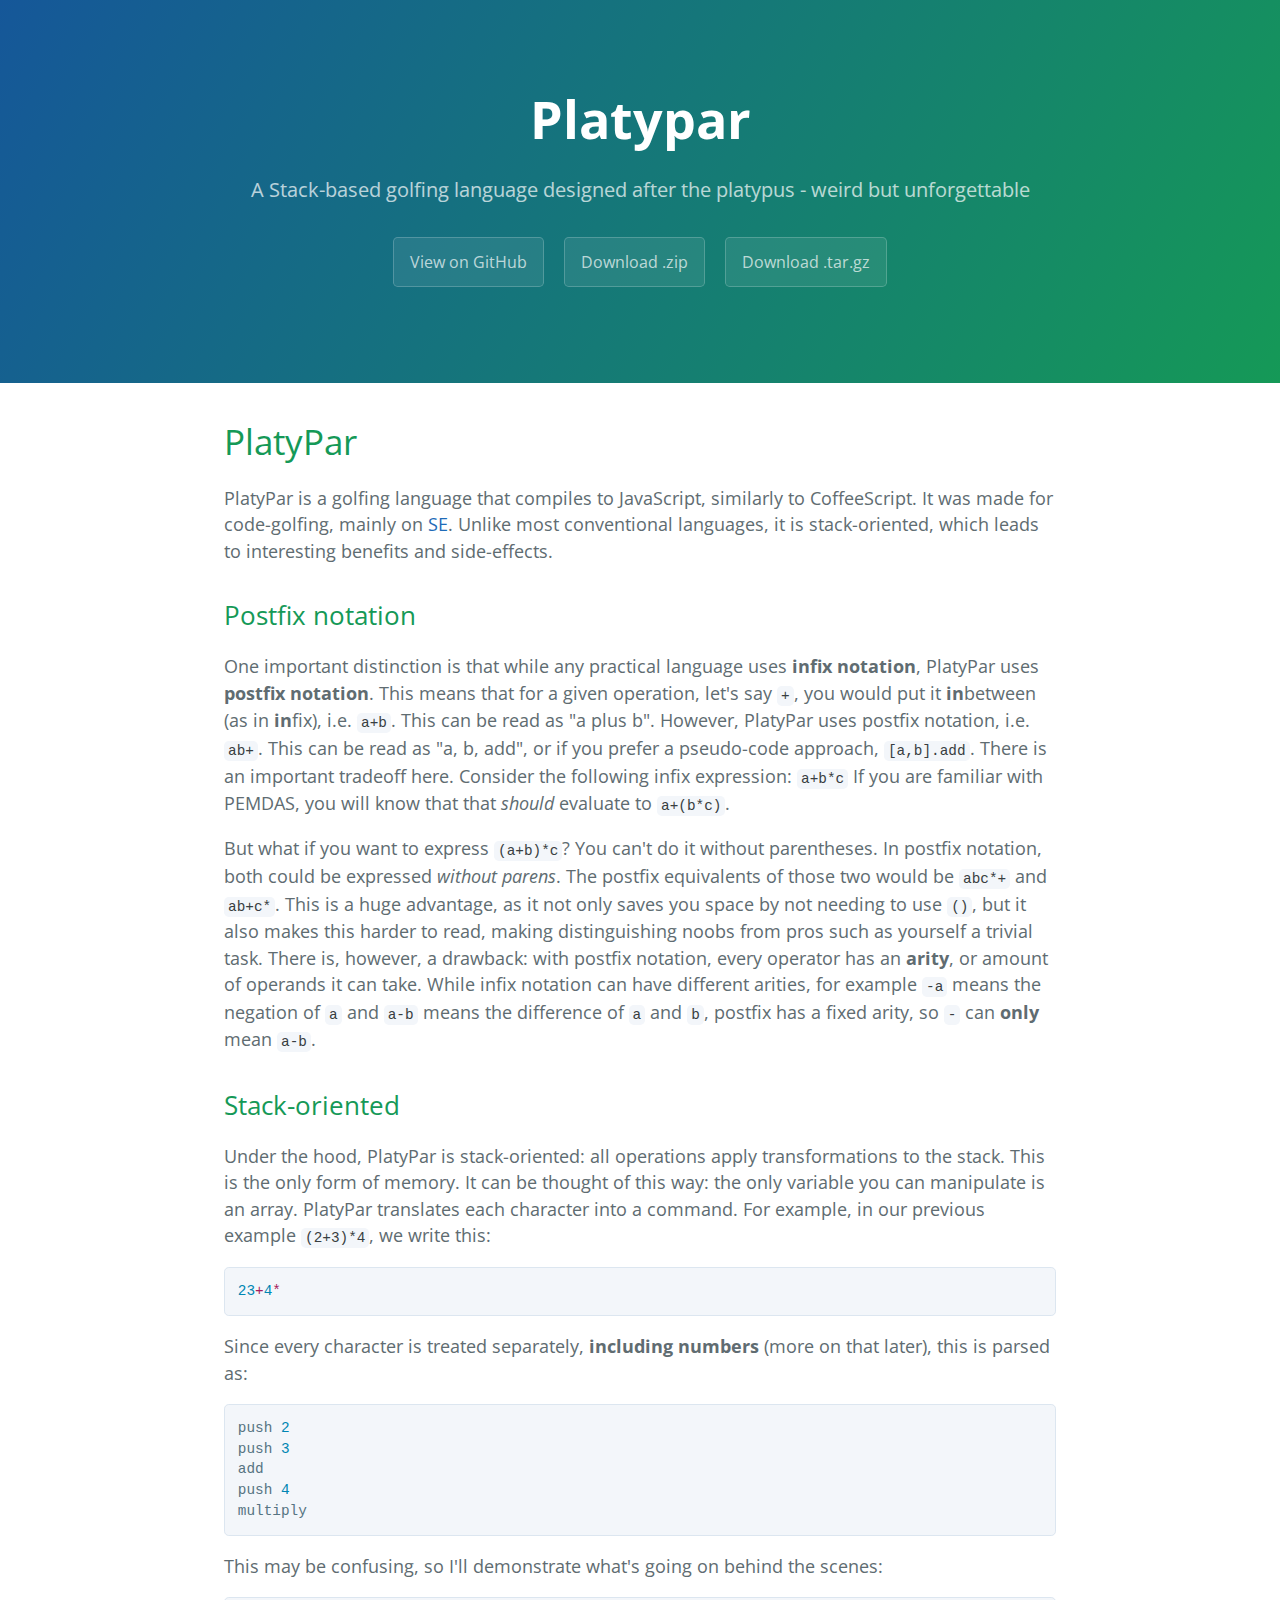
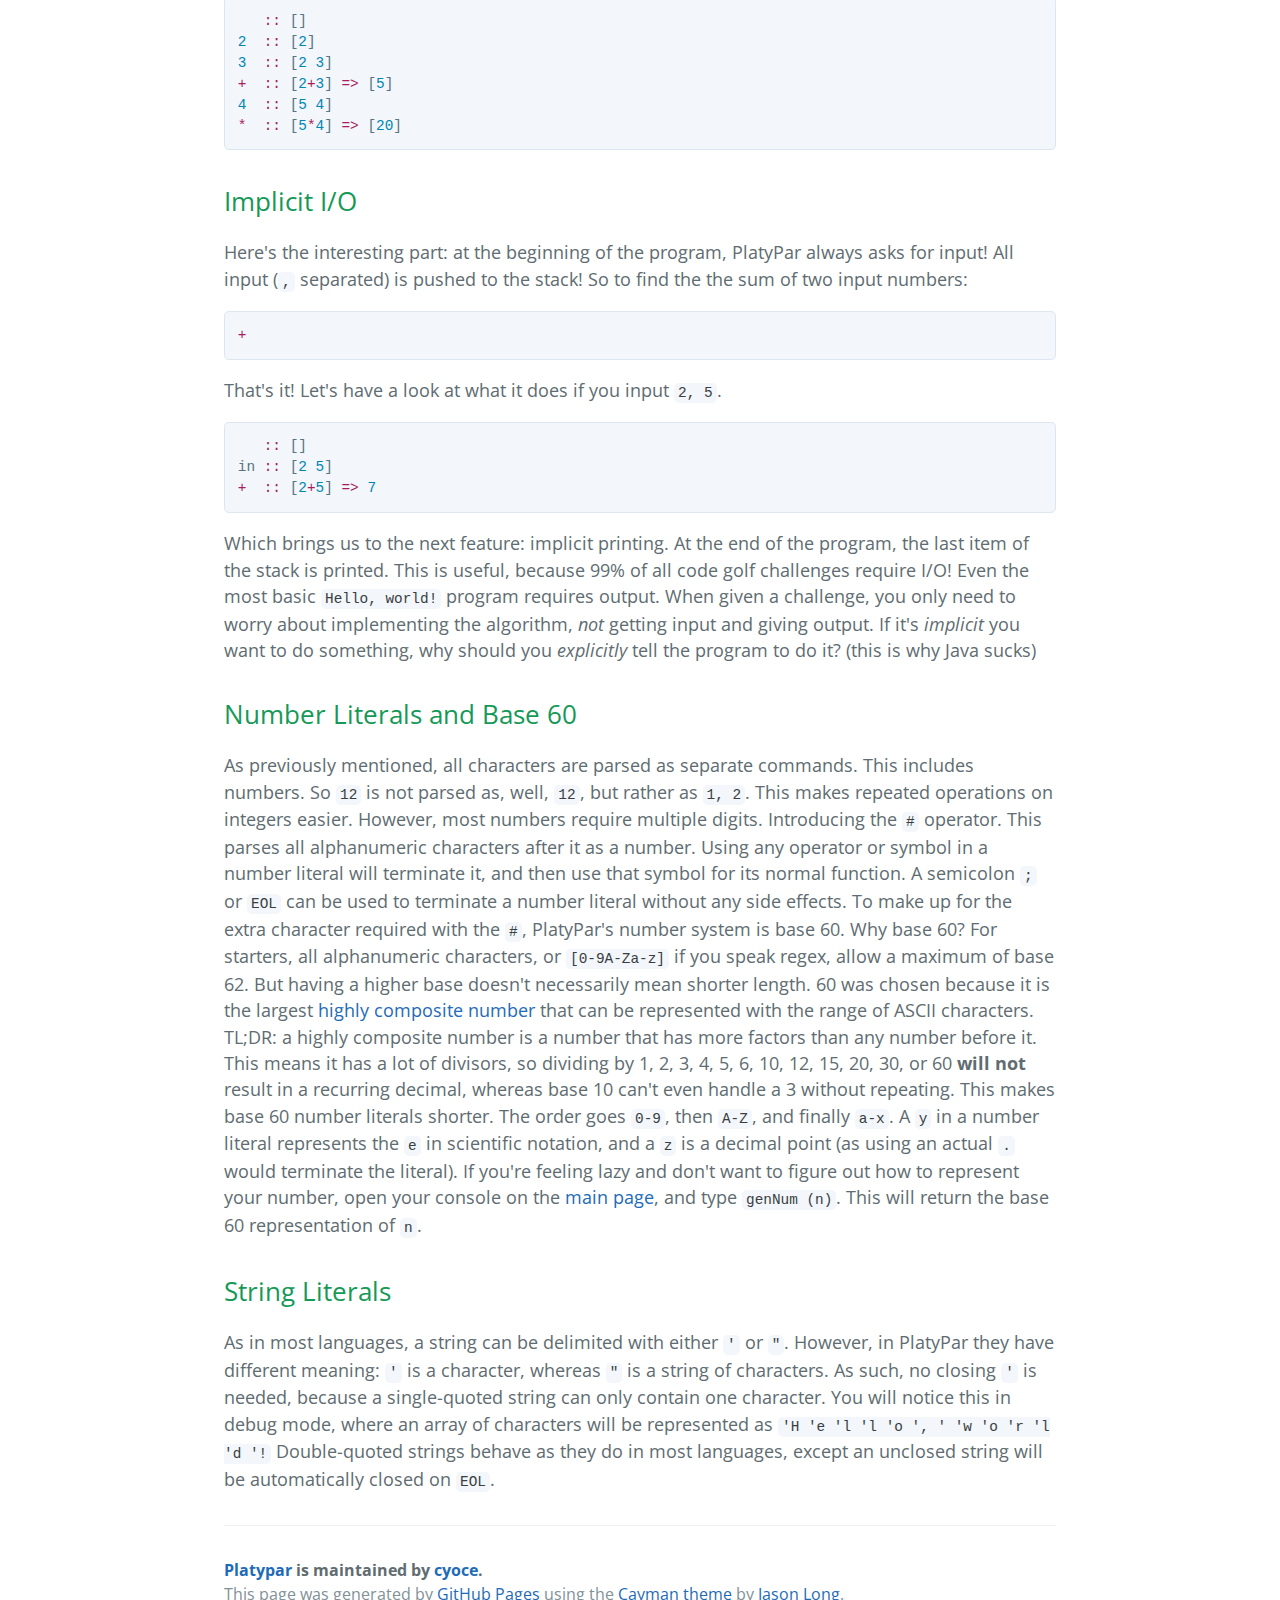
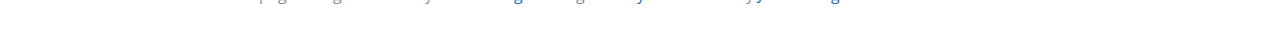
<file: index.html>
<!DOCTYPE html>
<html lang="en-us">
  <head>
    <meta charset="UTF-8">
    <title>Platypar by cyoce</title>
    <meta name="viewport" content="width=device-width, initial-scale=1">
    <link rel="stylesheet" type="text/css" href="stylesheets/normalize.css" media="screen">
    <link href='https://fonts.googleapis.com/css?family=Open+Sans:400,700' rel='stylesheet' type='text/css'>
    <link rel="stylesheet" type="text/css" href="stylesheets/stylesheet.css" media="screen">
    <link rel="stylesheet" type="text/css" href="stylesheets/github-light.css" media="screen">
  </head>
  <body>
    <section class="page-header">
      <h1 class="project-name">Platypar</h1>
      <h2 class="project-tagline">A Stack-based golfing language designed after the platypus - weird but unforgettable</h2>
      <a href="https://github.com/cyoce/PlatyPar" class="btn">View on GitHub</a>
      <a href="https://github.com/cyoce/PlatyPar/zipball/master" class="btn">Download .zip</a>
      <a href="https://github.com/cyoce/PlatyPar/tarball/master" class="btn">Download .tar.gz</a>
    </section>

    <section class="main-content">
      <h1>
<a id="platypar" class="anchor" href="#platypar" aria-hidden="true"><span class="octicon octicon-link"></span></a>PlatyPar</h1>

<p>PlatyPar is a golfing language that compiles to JavaScript, similarly to CoffeeScript. It was made for code-golfing, mainly on <a href="http://codegolf.stackexchange.com">SE</a>. Unlike most conventional languages, it is stack-oriented, which leads to interesting benefits and side-effects. </p>

<h2>
<a id="postfix-notation" class="anchor" href="#postfix-notation" aria-hidden="true"><span class="octicon octicon-link"></span></a>Postfix notation</h2>

<p>One important distinction is that while any practical language uses <strong>infix notation</strong>, PlatyPar uses <strong>postfix notation</strong>.
This means that for a given operation, let's say <code>+</code>, you would put it <strong>in</strong>between (as in <strong>in</strong>fix), i.e. <code>a+b</code>. This can be read as "a plus b".
However, PlatyPar uses postfix notation, i.e. <code>ab+</code>. This can be read as "a, b, add", or if you prefer a pseudo-code approach, <code>[a,b].add</code>.
There is an important tradeoff here. Consider the following infix expression:
<code>a+b*c</code>
If you are familiar with PEMDAS, you will know that that <em>should</em> evaluate to <code>a+(b*c)</code>. </p>

<p>But what if you want to express <code>(a+b)*c</code>? You can't do it without parentheses. In postfix notation, both could be expressed <em>without parens</em>.
The postfix equivalents of those two would be <code>abc*+</code> and <code>ab+c*</code>. This is a huge advantage, as it not only saves you space by not needing to use <code>()</code>, but it also makes this harder to read, making distinguishing noobs from pros such as yourself a trivial task.
There is, however, a drawback: with postfix notation, every operator has an <strong>arity</strong>, or amount of operands it can take. While infix notation can have different arities, for example <code>-a</code> means the negation of <code>a</code> and <code>a-b</code> means the difference of <code>a</code> and <code>b</code>, postfix has a fixed arity, so <code>-</code> can <strong>only</strong> mean <code>a-b</code>. </p>

<h2>
<a id="stack-oriented" class="anchor" href="#stack-oriented" aria-hidden="true"><span class="octicon octicon-link"></span></a>Stack-oriented</h2>

<p>Under the hood, PlatyPar is stack-oriented: all operations apply transformations to the stack. This is the only form of memory. It can be thought of this way: the only variable you can manipulate is an array.
PlatyPar translates each character into a command. For example, in our previous example <code>(2+3)*4</code>, we write this:</p>

<div class="highlight highlight-source-js"><pre><span class="pl-c1">23</span><span class="pl-k">+</span><span class="pl-c1">4</span><span class="pl-k">*</span></pre></div>

<p>Since every character is treated separately, <strong>including numbers</strong> (more on that later), this is parsed as:</p>

<div class="highlight highlight-source-js"><pre>push <span class="pl-c1">2</span>
push <span class="pl-c1">3</span>
add
push <span class="pl-c1">4</span>
multiply</pre></div>

<p>This may be confusing, so I'll demonstrate what's going on behind the scenes:</p>

<div class="highlight highlight-source-js"><pre>   <span class="pl-k">::</span> []
<span class="pl-c1">2</span>  <span class="pl-k">::</span> [<span class="pl-c1">2</span>]
<span class="pl-c1">3</span>  <span class="pl-k">::</span> [<span class="pl-c1">2</span> <span class="pl-c1">3</span>]
<span class="pl-k">+</span>  <span class="pl-k">::</span> [<span class="pl-c1">2</span><span class="pl-k">+</span><span class="pl-c1">3</span>] <span class="pl-k">=&gt;</span> [<span class="pl-c1">5</span>]
<span class="pl-c1">4</span>  <span class="pl-k">::</span> [<span class="pl-c1">5</span> <span class="pl-c1">4</span>]
<span class="pl-k">*</span>  <span class="pl-k">::</span> [<span class="pl-c1">5</span><span class="pl-k">*</span><span class="pl-c1">4</span>] <span class="pl-k">=&gt;</span> [<span class="pl-c1">20</span>]</pre></div>

<h2>
<a id="implicit-io" class="anchor" href="#implicit-io" aria-hidden="true"><span class="octicon octicon-link"></span></a>Implicit I/O</h2>

<p>Here's the interesting part: at the beginning of the program, PlatyPar always asks for input! All input (<code>,</code> separated) is pushed to the stack! So to find the the sum of two input numbers:</p>

<div class="highlight highlight-source-js"><pre><span class="pl-k">+</span></pre></div>

<p>That's it! Let's have a look at what it does if you input <code>2, 5</code>.</p>

<div class="highlight highlight-source-js"><pre>   <span class="pl-k">::</span> []
in <span class="pl-k">::</span> [<span class="pl-c1">2</span> <span class="pl-c1">5</span>]
<span class="pl-k">+</span>  <span class="pl-k">::</span> [<span class="pl-c1">2</span><span class="pl-k">+</span><span class="pl-c1">5</span>] <span class="pl-k">=&gt;</span> <span class="pl-c1">7</span></pre></div>

<p>Which brings us to the next feature: implicit printing.
At the end of the program, the last item of the stack is printed. This is useful, because 99% of all code golf challenges require I/O! Even the most basic <code>Hello, world!</code> program requires output. When given a challenge, you only need to worry about implementing the algorithm, <em>not</em> getting input and giving output. If it's <em>implicit</em> you want to do something, why should you <em>explicitly</em> tell the program to do it? (this is why Java sucks)</p>

<h2>
<a id="number-literals-and-base-60" class="anchor" href="#number-literals-and-base-60" aria-hidden="true"><span class="octicon octicon-link"></span></a>Number Literals and Base 60</h2>

<p>As previously mentioned, all characters are parsed as separate commands. This includes numbers. So <code>12</code> is not parsed as, well, <code>12</code>, but rather as <code>1, 2</code>. This makes repeated operations on integers easier. However, most numbers require multiple digits. Introducing the <code>#</code> operator. This parses all alphanumeric characters after it as a number. Using any operator or symbol in a number literal will terminate it, and then use that symbol for its normal function. A semicolon <code>;</code> or <code>EOL</code> can be used to terminate a number literal without any side effects. 
To make up for the extra character required with the <code>#</code>, PlatyPar's number system is base 60. Why base 60? For starters, all alphanumeric characters, or <code>[0-9A-Za-z]</code> if you speak regex, allow a maximum of base 62. But having a higher base doesn't necessarily mean shorter length. 60 was chosen because it is the largest <a href="https://en.wikipedia.org/wiki/Highly_composite_number">highly composite number</a> that can be represented with the range of ASCII characters. TL;DR: a highly composite number is a number that has more factors than any number before it. This means it has a lot of divisors, so dividing by 1, 2, 3, 4, 5, 6, 10, 12, 15, 20, 30, or 60 <strong>will not</strong> result in a recurring decimal, whereas base 10 can't even handle a 3 without repeating. This makes base 60 number literals shorter. The order goes <code>0-9</code>, then <code>A-Z</code>, and finally <code>a-x</code>. A <code>y</code> in a number literal represents the <code>e</code> in scientific notation, and a <code>z</code> is a decimal point (as using an actual <code>.</code> would terminate the literal). If you're feeling lazy and don't want to figure out how to represent your number, open your console on the <a href="https://rawgit.com/cyoce/PlatyPar/master/page.html">main page</a>, and type <code>genNum (n)</code>. This will return the base 60 representation of <code>n</code>.</p>

<h2>
<a id="string-literals" class="anchor" href="#string-literals" aria-hidden="true"><span class="octicon octicon-link"></span></a>String Literals</h2>

<p>As in most languages, a string can be delimited with either <code>'</code> or <code>"</code>. However, in PlatyPar they have different meaning: <code>'</code> is a character, whereas <code>"</code> is a string of characters. As such, no closing <code>'</code> is needed, because a single-quoted string can only contain one character. You will notice this in debug mode, where an array of characters will be represented as <code>'H 'e 'l 'l 'o ', ' 'w 'o 'r 'l 'd '!</code>
Double-quoted strings behave as they do in most languages, except an unclosed string will be automatically closed on <code>EOL</code>.</p>

      <footer class="site-footer">
        <span class="site-footer-owner"><a href="https://github.com/cyoce/PlatyPar">Platypar</a> is maintained by <a href="https://github.com/cyoce">cyoce</a>.</span>

        <span class="site-footer-credits">This page was generated by <a href="https://pages.github.com">GitHub Pages</a> using the <a href="https://github.com/jasonlong/cayman-theme">Cayman theme</a> by <a href="https://twitter.com/jasonlong">Jason Long</a>.</span>
      </footer>

    </section>

  
  </body>
</html>
</file>
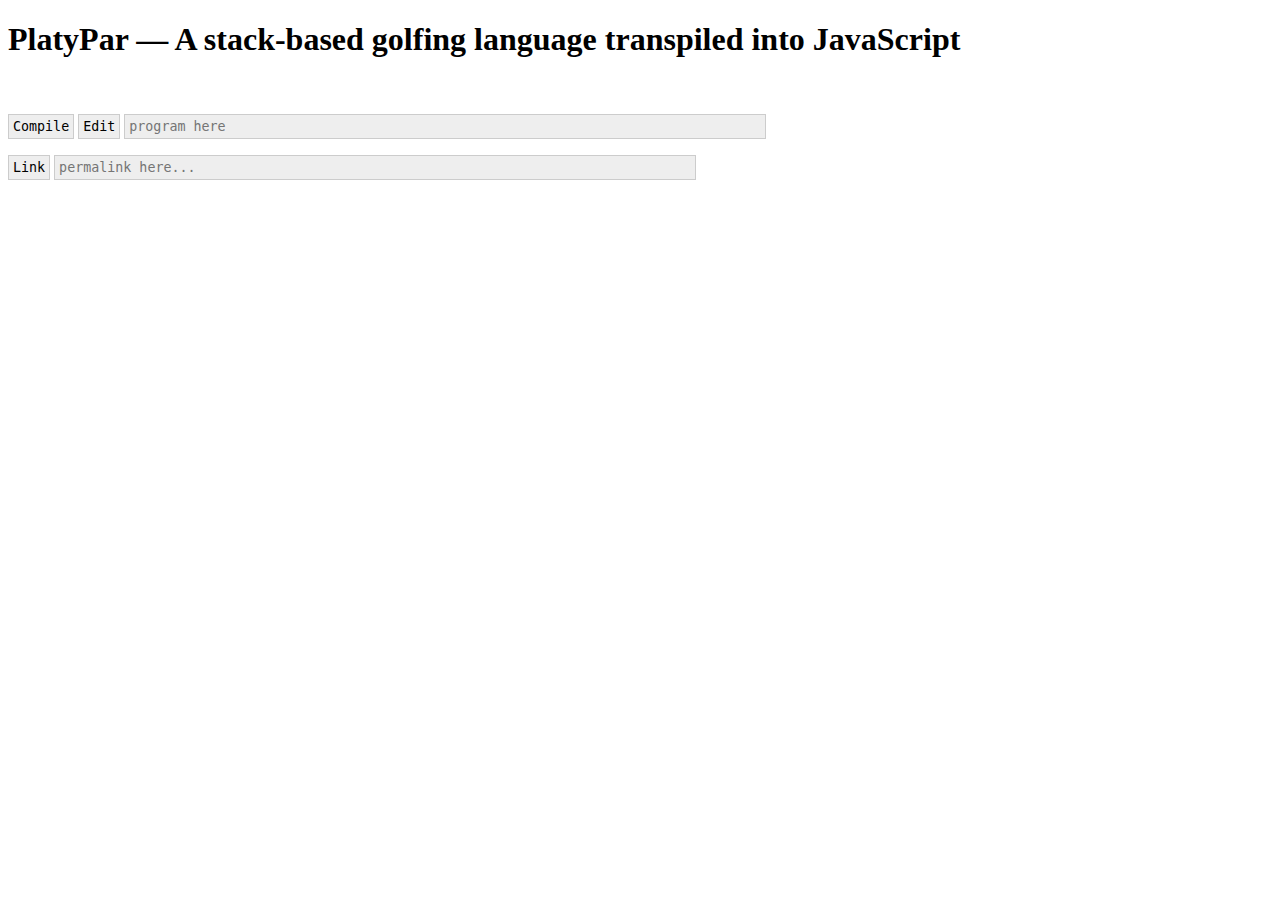
<file: page.html>
<!DOCTYPE html>
<html>
<head>
<script type='text/javascript' src='eval.js' defer></script>
<link rel='stylesheet' href='style.css'>
<meta charset="utf-8">
  <title>PlatyPar Compiler</title>
</head>
<body>
  <h1>PlatyPar — A stack-based golfing language transpiled into JavaScript</h1>
  <br>
  <button class='box' id=compile onclick='compile_program()' focus>Compile</button> <button class='box' id=edit onclick='edit_program()'>Edit</button>
  <input class='box box-input' id=main placeholder='program here'/>
  <br>
  <button class='box' id=getlink onclick='codelink_get()'>Link</button>
  <input class='box box-input' id=linkbox placeholder='permalink here...'/>
</body>
</html>
</file>
<file: stylesheets/stylesheet.css>
* {
  box-sizing: border-box; }

body {
  padding: 0;
  margin: 0;
  font-family: "Open Sans", "Helvetica Neue", Helvetica, Arial, sans-serif;
  font-size: 16px;
  line-height: 1.5;
  color: #606c71; }

a {
  color: #1e6bb8;
  text-decoration: none; }
  a:hover {
    text-decoration: underline; }

.btn {
  display: inline-block;
  margin-bottom: 1rem;
  color: rgba(255, 255, 255, 0.7);
  background-color: rgba(255, 255, 255, 0.08);
  border-color: rgba(255, 255, 255, 0.2);
  border-style: solid;
  border-width: 1px;
  border-radius: 0.3rem;
  transition: color 0.2s, background-color 0.2s, border-color 0.2s; }
  .btn + .btn {
    margin-left: 1rem; }

.btn:hover {
  color: rgba(255, 255, 255, 0.8);
  text-decoration: none;
  background-color: rgba(255, 255, 255, 0.2);
  border-color: rgba(255, 255, 255, 0.3); }

@media screen and (min-width: 64em) {
  .btn {
    padding: 0.75rem 1rem; } }

@media screen and (min-width: 42em) and (max-width: 64em) {
  .btn {
    padding: 0.6rem 0.9rem;
    font-size: 0.9rem; } }

@media screen and (max-width: 42em) {
  .btn {
    display: block;
    width: 100%;
    padding: 0.75rem;
    font-size: 0.9rem; }
    .btn + .btn {
      margin-top: 1rem;
      margin-left: 0; } }

.page-header {
  color: #fff;
  text-align: center;
  background-color: #159957;
  background-image: linear-gradient(120deg, #155799, #159957); }

@media screen and (min-width: 64em) {
  .page-header {
    padding: 5rem 6rem; } }

@media screen and (min-width: 42em) and (max-width: 64em) {
  .page-header {
    padding: 3rem 4rem; } }

@media screen and (max-width: 42em) {
  .page-header {
    padding: 2rem 1rem; } }

.project-name {
  margin-top: 0;
  margin-bottom: 0.1rem; }

@media screen and (min-width: 64em) {
  .project-name {
    font-size: 3.25rem; } }

@media screen and (min-width: 42em) and (max-width: 64em) {
  .project-name {
    font-size: 2.25rem; } }

@media screen and (max-width: 42em) {
  .project-name {
    font-size: 1.75rem; } }

.project-tagline {
  margin-bottom: 2rem;
  font-weight: normal;
  opacity: 0.7; }

@media screen and (min-width: 64em) {
  .project-tagline {
    font-size: 1.25rem; } }

@media screen and (min-width: 42em) and (max-width: 64em) {
  .project-tagline {
    font-size: 1.15rem; } }

@media screen and (max-width: 42em) {
  .project-tagline {
    font-size: 1rem; } }

.main-content :first-child {
  margin-top: 0; }
.main-content img {
  max-width: 100%; }
.main-content h1, .main-content h2, .main-content h3, .main-content h4, .main-content h5, .main-content h6 {
  margin-top: 2rem;
  margin-bottom: 1rem;
  font-weight: normal;
  color: #159957; }
.main-content p {
  margin-bottom: 1em; }
.main-content code {
  padding: 2px 4px;
  font-family: Consolas, "Liberation Mono", Menlo, Courier, monospace;
  font-size: 0.9rem;
  color: #383e41;
  background-color: #f3f6fa;
  border-radius: 0.3rem; }
.main-content pre {
  padding: 0.8rem;
  margin-top: 0;
  margin-bottom: 1rem;
  font: 1rem Consolas, "Liberation Mono", Menlo, Courier, monospace;
  color: #567482;
  word-wrap: normal;
  background-color: #f3f6fa;
  border: solid 1px #dce6f0;
  border-radius: 0.3rem; }
  .main-content pre > code {
    padding: 0;
    margin: 0;
    font-size: 0.9rem;
    color: #567482;
    word-break: normal;
    white-space: pre;
    background: transparent;
    border: 0; }
.main-content .highlight {
  margin-bottom: 1rem; }
  .main-content .highlight pre {
    margin-bottom: 0;
    word-break: normal; }
.main-content .highlight pre, .main-content pre {
  padding: 0.8rem;
  overflow: auto;
  font-size: 0.9rem;
  line-height: 1.45;
  border-radius: 0.3rem; }
.main-content pre code, .main-content pre tt {
  display: inline;
  max-width: initial;
  padding: 0;
  margin: 0;
  overflow: initial;
  line-height: inherit;
  word-wrap: normal;
  background-color: transparent;
  border: 0; }
  .main-content pre code:before, .main-content pre code:after, .main-content pre tt:before, .main-content pre tt:after {
    content: normal; }
.main-content ul, .main-content ol {
  margin-top: 0; }
.main-content blockquote {
  padding: 0 1rem;
  margin-left: 0;
  color: #819198;
  border-left: 0.3rem solid #dce6f0; }
  .main-content blockquote > :first-child {
    margin-top: 0; }
  .main-content blockquote > :last-child {
    margin-bottom: 0; }
.main-content table {
  display: block;
  width: 100%;
  overflow: auto;
  word-break: normal;
  word-break: keep-all; }
  .main-content table th {
    font-weight: bold; }
  .main-content table th, .main-content table td {
    padding: 0.5rem 1rem;
    border: 1px solid #e9ebec; }
.main-content dl {
  padding: 0; }
  .main-content dl dt {
    padding: 0;
    margin-top: 1rem;
    font-size: 1rem;
    font-weight: bold; }
  .main-content dl dd {
    padding: 0;
    margin-bottom: 1rem; }
.main-content hr {
  height: 2px;
  padding: 0;
  margin: 1rem 0;
  background-color: #eff0f1;
  border: 0; }

@media screen and (min-width: 64em) {
  .main-content {
    max-width: 64rem;
    padding: 2rem 6rem;
    margin: 0 auto;
    font-size: 1.1rem; } }

@media screen and (min-width: 42em) and (max-width: 64em) {
  .main-content {
    padding: 2rem 4rem;
    font-size: 1.1rem; } }

@media screen and (max-width: 42em) {
  .main-content {
    padding: 2rem 1rem;
    font-size: 1rem; } }

.site-footer {
  padding-top: 2rem;
  margin-top: 2rem;
  border-top: solid 1px #eff0f1; }

.site-footer-owner {
  display: block;
  font-weight: bold; }

.site-footer-credits {
  color: #819198; }

@media screen and (min-width: 64em) {
  .site-footer {
    font-size: 1rem; } }

@media screen and (min-width: 42em) and (max-width: 64em) {
  .site-footer {
    font-size: 1rem; } }

@media screen and (max-width: 42em) {
  .site-footer {
    font-size: 0.9rem; } }
</file>
<file: stylesheets/github-light.css>
/*
   Copyright 2014 GitHub Inc.

   Licensed under the Apache License, Version 2.0 (the "License");
   you may not use this file except in compliance with the License.
   You may obtain a copy of the License at

       http://www.apache.org/licenses/LICENSE-2.0

   Unless required by applicable law or agreed to in writing, software
   distributed under the License is distributed on an "AS IS" BASIS,
   WITHOUT WARRANTIES OR CONDITIONS OF ANY KIND, either express or implied.
   See the License for the specific language governing permissions and
   limitations under the License.

*/

.pl-c /* comment */ {
  color: #969896;
}

.pl-c1      /* constant, markup.raw, meta.diff.header, meta.module-reference, meta.property-name, support, support.constant, support.variable, variable.other.constant */,
.pl-s .pl-v /* string variable */ {
  color: #0086b3;
}

.pl-e  /* entity */,
.pl-en /* entity.name */ {
  color: #795da3;
}

.pl-s .pl-s1 /* string source */,
.pl-smi      /* storage.modifier.import, storage.modifier.package, storage.type.java, variable.other, variable.parameter.function */ {
  color: #333;
}

.pl-ent /* entity.name.tag */ {
  color: #63a35c;
}

.pl-k /* keyword, storage, storage.type */ {
  color: #a71d5d;
}

.pl-pds              /* punctuation.definition.string, string.regexp.character-class */,
.pl-s                /* string */,
.pl-s .pl-pse .pl-s1 /* string punctuation.section.embedded source */,
.pl-sr               /* string.regexp */,
.pl-sr .pl-cce       /* string.regexp constant.character.escape */,
.pl-sr .pl-sra       /* string.regexp string.regexp.arbitrary-repitition */,
.pl-sr .pl-sre       /* string.regexp source.ruby.embedded */ {
  color: #183691;
}

.pl-v /* variable */ {
  color: #ed6a43;
}

.pl-id /* invalid.deprecated */ {
  color: #b52a1d;
}

.pl-ii /* invalid.illegal */ {
  background-color: #b52a1d;
  color: #f8f8f8;
}

.pl-sr .pl-cce /* string.regexp constant.character.escape */ {
  color: #63a35c;
  font-weight: bold;
}

.pl-ml /* markup.list */ {
  color: #693a17;
}

.pl-mh        /* markup.heading */,
.pl-mh .pl-en /* markup.heading entity.name */,
.pl-ms        /* meta.separator */ {
  color: #1d3e81;
  font-weight: bold;
}

.pl-mq /* markup.quote */ {
  color: #008080;
}

.pl-mi /* markup.italic */ {
  color: #333;
  font-style: italic;
}

.pl-mb /* markup.bold */ {
  color: #333;
  font-weight: bold;
}

.pl-md /* markup.deleted, meta.diff.header.from-file */ {
  background-color: #ffecec;
  color: #bd2c00;
}

.pl-mi1 /* markup.inserted, meta.diff.header.to-file */ {
  background-color: #eaffea;
  color: #55a532;
}

.pl-mdr /* meta.diff.range */ {
  color: #795da3;
  font-weight: bold;
}

.pl-mo /* meta.output */ {
  color: #1d3e81;
}
</file>
<file: style.css>
.box {
  border: solid 1px #ccc;
  background-color:#eee;
  padding: 4px;
  margin-top: 16px;
  font-family: andale-mono,consolas, menlo, monospace;
}
.box.box-input {
  border-color:#ccc;
  width:50%;
}
.box:focus, .box-input:focus {
  outline:none;
  border-color:#0af;
}
.box .box-top {
  border-bottom: solid 1px #0af;
  width: 100%;
}
.box .box-bottom {
  border: none;
}

.box .box {
  background-color: #f8f8f8;
}
</file>
